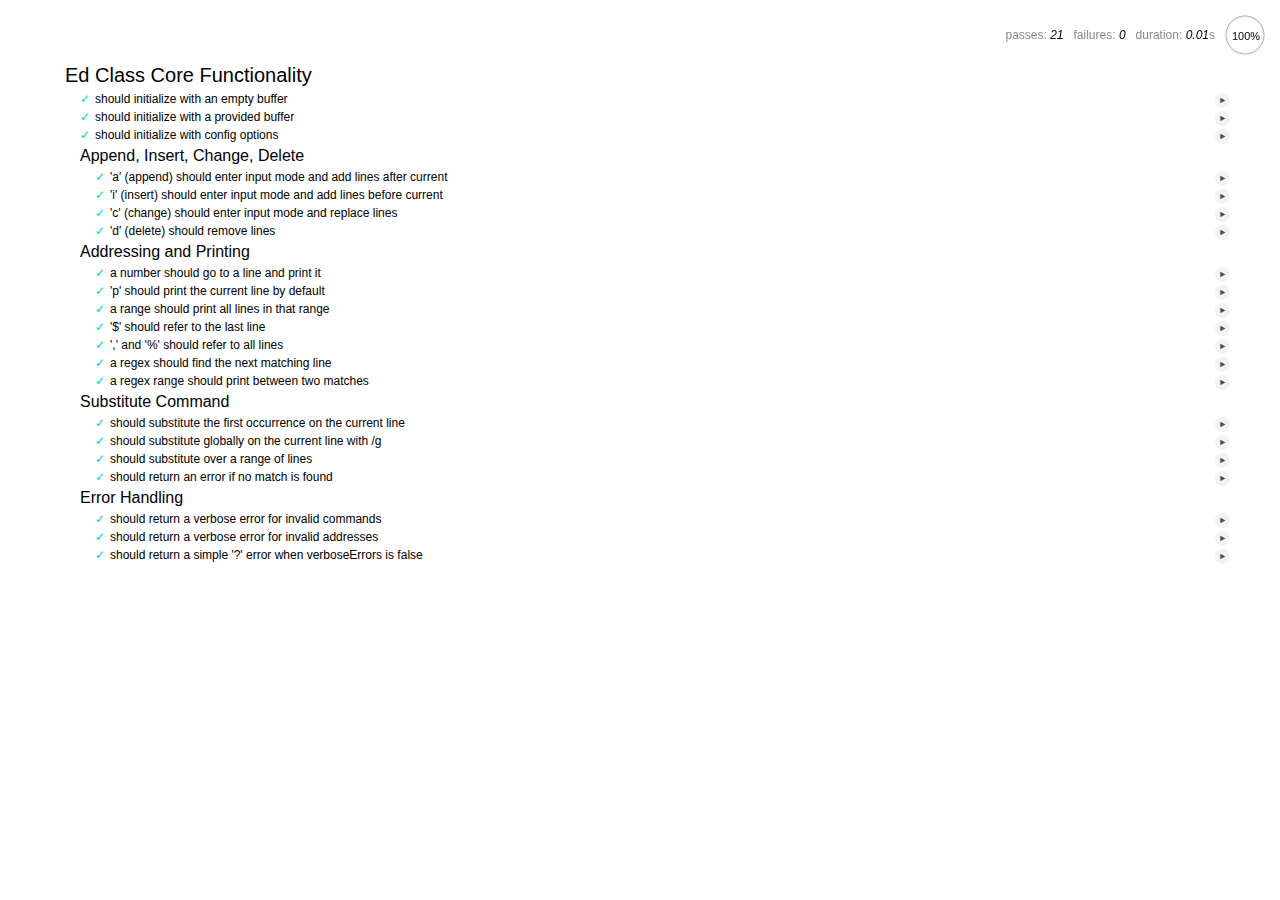
<file: tests/index.html>
<!doctype html>
<html lang="en">
  <head>
    <meta charset="UTF-8" />
    <title>Ed Class Tests</title>
    <link rel="stylesheet" href="mocha.css" />
  </head>
  <body>
    <div id="mocha"></div>
    <script src="mocha.js"></script>
    <script src="chai.js"></script>
    <script>
      mocha.setup("bdd");
    </script>

    <!-- Source file for the class being tested -->
    <script src="../ed.js"></script>

    <!-- Test script -->
    <script src="test_ed.js"></script>

    <script>
      mocha.run();
    </script>
  </body>
</html>
</file>
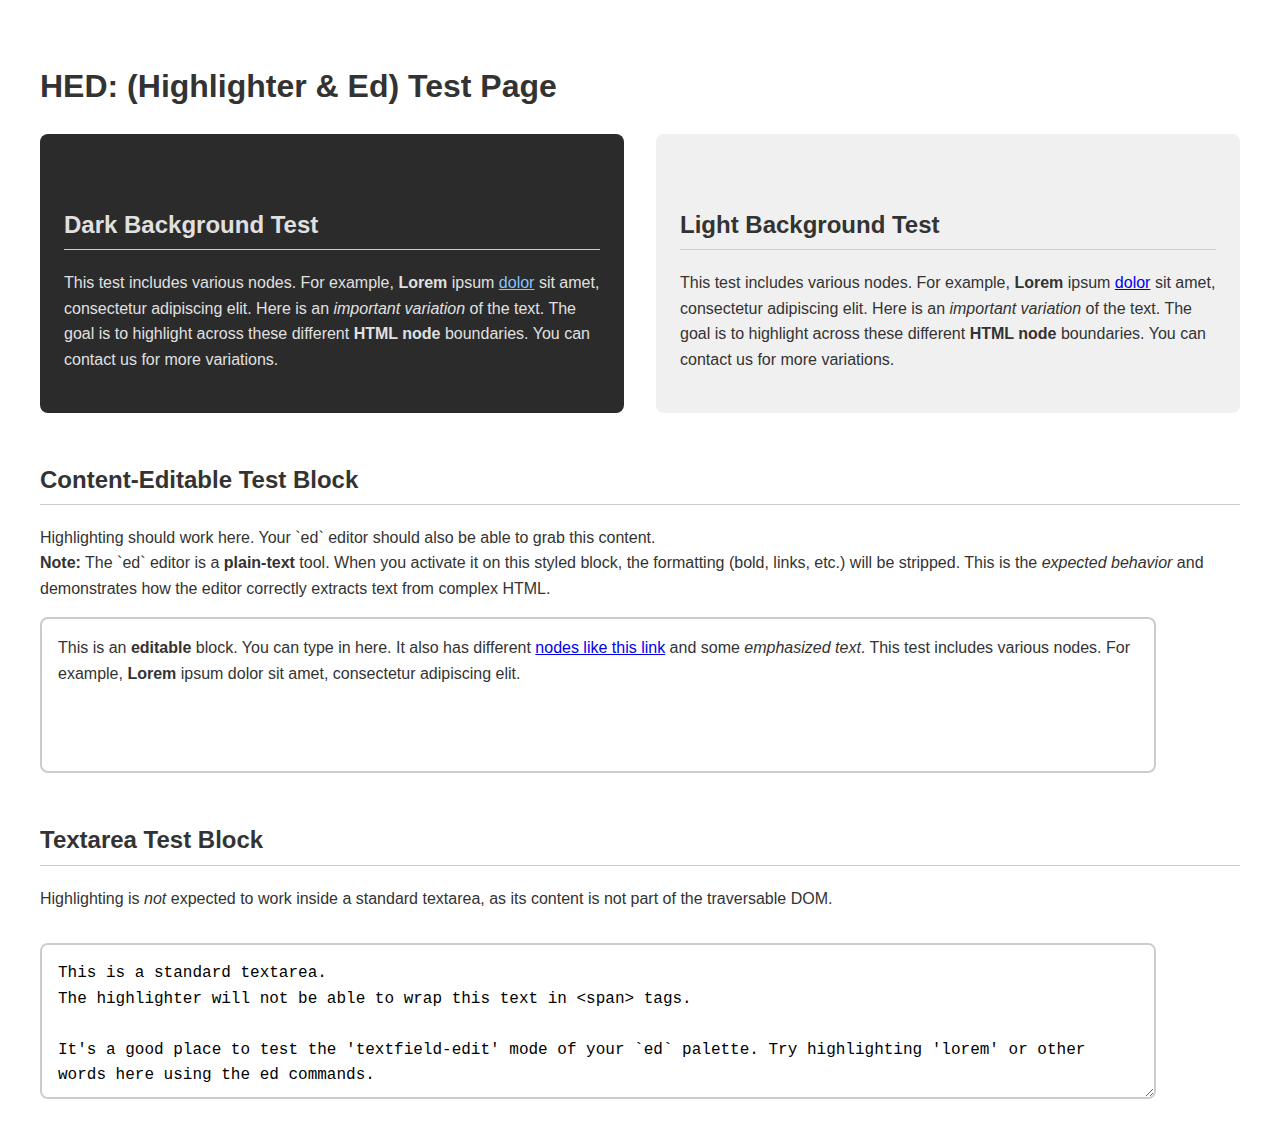
<file: sample.html>
<!DOCTYPE html>
<html lang="en">
<head>
  <meta charset="UTF-8">
  <meta name="viewport" content="width=device-width, initial-scale=1.0">
  <title>HED: (Highlighter & Ed) Test Page</title>
  <style>
    body {
      font-family: sans-serif;
      line-height: 1.6;
      color: #333;
      padding: 2em;
    }
    .container {
      display: flex;
      gap: 2em;
      margin-bottom: 2em;
    }
    .box {
      flex: 1;
      padding: 1.5em;
      border-radius: 8px;
    }
    .dark {
      background-color: #2b2b2b;
      color: #e0e0e0;
    }
    .dark a { color: #87c3ff; }
    .light {
      background-color: #f0f0f0;
      color: #333;
    }
    .editable-block, textarea {
      width: 90%;
      min-height: 120px;
      padding: 1em;
      border: 2px solid #ccc;
      border-radius: 8px;
      margin-top: 1em;
      font-size: 16px;
      line-height: 1.6;
      resize: vertical;
    }
    .editable-block:focus {
      outline: 2px solid #007bff;
    }
    h2 {
      margin-top: 2em;
      border-bottom: 1px solid #ccc;
      padding-bottom: 0.2em;
    }
  </style>
</head>
<body>

  <h1>HED: (Highlighter & Ed) Test Page</h1>

  <div class="container">
    <div class="box dark">
      <h2>Dark Background Test</h2>
      <p>
        This test includes various nodes. For example, <strong>Lorem</strong> ipsum <a href="#">dolor</a> sit amet, consectetur adipiscing elit. Here is an <em>important variation</em> of the text. The goal is to highlight across these different <b>HTML node</b> boundaries. You can contact us for more variations.
      </p>
    </div>
    <div class="box light">
      <h2>Light Background Test</h2>
      <p>
        This test includes various nodes. For example, <strong>Lorem</strong> ipsum <a href="#">dolor</a> sit amet, consectetur adipiscing elit. Here is an <em>important variation</em> of the text. The goal is to highlight across these different <b>HTML node</b> boundaries. You can contact us for more variations.
      </p>
    </div>
  </div>

 <h2>Content-Editable Test Block</h2>
  <p>
    Highlighting should work here. Your `ed` editor should also be able to grab this content.
    <br>
    <strong>Note:</strong> The `ed` editor is a <strong>plain-text</strong> tool. When you activate it on this styled block, the formatting (bold, links, etc.) will be stripped. This is the <em>expected behavior</em> and demonstrates how the editor correctly extracts text from complex HTML.
  </p>
  <div class="editable-block" contenteditable="true">
    This is an <strong>editable</strong> block. You can type in here. It also has different <a href="#">nodes like this link</a> and some <em>emphasized text</em>. This test includes various nodes. For example, <strong>Lorem</strong> ipsum <a href="#"></a>dolor</a> sit amet, consectetur adipiscing elit.
  </div>

  <h2>Textarea Test Block</h2>
  <p>Highlighting is <em>not</em> expected to work inside a standard textarea, as its content is not part of the traversable DOM.</p>
  <textarea class="textarea-block">This is a standard textarea.
The highlighter will not be able to wrap this text in <span> tags.

It's a good place to test the 'textfield-edit' mode of your `ed` palette. Try highlighting 'lorem' or other words here using the ed commands.
  </textarea>

</body>
</html>
</file>
<file: tests/mocha.css>
@charset "utf-8";

:root {
  --mocha-color: #000;
  --mocha-bg-color: #fff;
  --mocha-pass-icon-color: #00d6b2;
  --mocha-pass-color: #fff;
  --mocha-pass-shadow-color: rgba(0, 0, 0, 0.2);
  --mocha-pass-mediump-color: #c09853;
  --mocha-pass-slow-color: #b94a48;
  --mocha-test-pending-color: #0b97c4;
  --mocha-test-pending-icon-color: #0b97c4;
  --mocha-test-fail-color: #c00;
  --mocha-test-fail-icon-color: #c00;
  --mocha-test-fail-pre-color: #000;
  --mocha-test-fail-pre-error-color: #c00;
  --mocha-test-html-error-color: #000;
  --mocha-box-shadow-color: #eee;
  --mocha-box-bottom-color: #ddd;
  --mocha-test-replay-color: #000;
  --mocha-test-replay-bg-color: #eee;
  --mocha-stats-color: #888;
  --mocha-stats-em-color: #000;
  --mocha-stats-hover-color: #eee;
  --mocha-error-color: #c00;

  --mocha-code-comment: #ddd;
  --mocha-code-init: #2f6fad;
  --mocha-code-string: #5890ad;
  --mocha-code-keyword: #8a6343;
  --mocha-code-number: #2f6fad;
}

@media (prefers-color-scheme: dark) {
  :root {
    --mocha-color: #fff;
    --mocha-bg-color: #222;
    --mocha-pass-icon-color: #00d6b2;
    --mocha-pass-color: #222;
    --mocha-pass-shadow-color: rgba(255, 255, 255, 0.2);
    --mocha-pass-mediump-color: #f1be67;
    --mocha-pass-slow-color: #f49896;
    --mocha-test-pending-color: #0b97c4;
    --mocha-test-pending-icon-color: #0b97c4;
    --mocha-test-fail-color: #f44;
    --mocha-test-fail-icon-color: #f44;
    --mocha-test-fail-pre-color: #fff;
    --mocha-test-fail-pre-error-color: #f44;
    --mocha-test-html-error-color: #fff;
    --mocha-box-shadow-color: #444;
    --mocha-box-bottom-color: #555;
    --mocha-test-replay-color: #fff;
    --mocha-test-replay-bg-color: #444;
    --mocha-stats-color: #aaa;
    --mocha-stats-em-color: #fff;
    --mocha-stats-hover-color: #444;
    --mocha-error-color: #f44;

    --mocha-code-comment: #ddd;
    --mocha-code-init: #9cc7f1;
    --mocha-code-string: #80d4ff;
    --mocha-code-keyword: #e3a470;
    --mocha-code-number: #4ca7ff;
  }
}

body {
  margin: 0;
  background-color: var(--mocha-bg-color);
  color: var(--mocha-color);
  overflow: scroll !important;
}

#mocha {
  font:
    20px/1.5 "Helvetica Neue",
    Helvetica,
    Arial,
    sans-serif;
  margin: 60px 50px;
}

#mocha ul,
#mocha li {
  margin: 0;
  padding: 0;
}

#mocha ul {
  list-style: none;
}

#mocha h1,
#mocha h2 {
  margin: 0;
}

#mocha h1 {
  margin-top: 15px;
  font-size: 1em;
  font-weight: 200;
}

#mocha h1 a {
  text-decoration: none;
  color: inherit;
}

#mocha h1 a:hover {
  text-decoration: underline;
}

#mocha .suite .suite h1 {
  margin-top: 0;
  font-size: 0.8em;
}

#mocha .hidden {
  display: none;
}

#mocha h2 {
  font-size: 12px;
  font-weight: normal;
  cursor: pointer;
}

#mocha .suite {
  margin-left: 15px;
}

#mocha .test {
  margin-left: 15px;
  overflow: hidden;
}

#mocha .test.pending:hover h2::after {
  content: "(pending)";
  font-family: arial, sans-serif;
}

#mocha .test.pass.medium .duration {
  background: var(--mocha-pass-mediump-color);
}

#mocha .test.pass.slow .duration {
  background: var(--mocha-pass-slow-color);
}

#mocha .test.pass::before {
  content: "✓";
  font-size: 12px;
  display: block;
  float: left;
  margin-right: 5px;
  color: var(--mocha-pass-icon-color);
}

#mocha .test.pass .duration {
  font-size: 9px;
  margin-left: 5px;
  padding: 2px 5px;
  color: var(--mocha-pass-color);
  -webkit-box-shadow: inset 0 1px 1px var(--mocha-pass-shadow-color);
  -moz-box-shadow: inset 0 1px 1px var(--mocha-pass-shadow-color);
  box-shadow: inset 0 1px 1px var(--mocha-pass-shadow-color);
  -webkit-border-radius: 5px;
  -moz-border-radius: 5px;
  -ms-border-radius: 5px;
  -o-border-radius: 5px;
  border-radius: 5px;
}

#mocha .test.pass.fast .duration {
  display: none;
}

#mocha .test.pending {
  color: var(--mocha-test-pending-color);
}

#mocha .test.pending::before {
  content: "◦";
  color: var(--mocha-test-pending-icon-color);
}

#mocha .test.fail {
  color: var(--mocha-test-fail-color);
}

#mocha .test.fail pre {
  color: var(--mocha-test-fail-pre-color);
}

#mocha .test.fail::before {
  content: "✖";
  font-size: 12px;
  display: block;
  float: left;
  margin-right: 5px;
  color: var(--mocha-test-fail-icon-color);
}

#mocha .test pre.error {
  color: var(--mocha-test-fail-pre-error-color);
  max-height: 300px;
  overflow: auto;
}

#mocha .test .html-error {
  overflow: auto;
  color: var(--mocha-test-html-error-color);
  display: block;
  float: left;
  clear: left;
  font:
    12px/1.5 monaco,
    monospace;
  margin: 5px;
  padding: 15px;
  border: 1px solid var(--mocha-box-shadow-color);
  max-width: 85%; /*(1)*/
  max-width: -webkit-calc(100% - 42px);
  max-width: -moz-calc(100% - 42px);
  max-width: calc(100% - 42px); /*(2)*/
  max-height: 300px;
  word-wrap: break-word;
  border-bottom-color: var(--mocha-box-bottom-color);
  -webkit-box-shadow: 0 1px 3px var(--mocha-box-shadow-color);
  -moz-box-shadow: 0 1px 3px var(--mocha-box-shadow-color);
  box-shadow: 0 1px 3px var(--mocha-box-shadow-color);
  -webkit-border-radius: 3px;
  -moz-border-radius: 3px;
  border-radius: 3px;
}

#mocha .test .html-error pre.error {
  border: none;
  -webkit-border-radius: 0;
  -moz-border-radius: 0;
  border-radius: 0;
  -webkit-box-shadow: 0;
  -moz-box-shadow: 0;
  box-shadow: 0;
  padding: 0;
  margin: 0;
  margin-top: 18px;
  max-height: none;
}

/**
 * (1): approximate for browsers not supporting calc
 * (2): 42 = 2*15 + 2*10 + 2*1 (padding + margin + border)
 *      ^^ seriously
 */
#mocha .test pre {
  display: block;
  float: left;
  clear: left;
  font:
    12px/1.5 monaco,
    monospace;
  margin: 5px;
  padding: 15px;
  border: 1px solid var(--mocha-box-shadow-color);
  max-width: 85%; /*(1)*/
  max-width: -webkit-calc(100% - 42px);
  max-width: -moz-calc(100% - 42px);
  max-width: calc(100% - 42px); /*(2)*/
  word-wrap: break-word;
  border-bottom-color: var(--mocha-box-bottom-color);
  -webkit-box-shadow: 0 1px 3px var(--mocha-box-shadow-color);
  -moz-box-shadow: 0 1px 3px var(--mocha-box-shadow-color);
  box-shadow: 0 1px 3px var(--mocha-box-shadow-color);
  -webkit-border-radius: 3px;
  -moz-border-radius: 3px;
  border-radius: 3px;
}

#mocha .test h2 {
  position: relative;
}

#mocha .test a.replay {
  position: absolute;
  top: 3px;
  right: 0;
  text-decoration: none;
  vertical-align: middle;
  display: block;
  width: 15px;
  height: 15px;
  line-height: 15px;
  text-align: center;
  background: var(--mocha-test-replay-bg-color);
  font-size: 15px;
  -webkit-border-radius: 15px;
  -moz-border-radius: 15px;
  border-radius: 15px;
  -webkit-transition: opacity 200ms;
  -moz-transition: opacity 200ms;
  -o-transition: opacity 200ms;
  transition: opacity 200ms;
  opacity: 0.7;
  color: var(--mocha-test-replay-color);
}

#mocha .test:hover a.replay {
  box-shadow: 0 0 1px inset var(--mocha-test-replay-color);
  opacity: 1;
}

#mocha-report.pass .test.fail {
  display: none;
}

#mocha-report.fail .test.pass {
  display: none;
}

#mocha-report.pending .test.pass,
#mocha-report.pending .test.fail {
  display: none;
}
#mocha-report.pending .test.pass.pending {
  display: block;
}

#mocha-error {
  color: var(--mocha-error-color);
  font-size: 1.5em;
  font-weight: 100;
  letter-spacing: 1px;
}

#mocha-stats {
  position: fixed;
  top: 15px;
  right: 10px;
  font-size: 12px;
  margin: 0;
  color: var(--mocha-stats-color);
  z-index: 1;
}

#mocha-stats .progress {
  float: right;
  padding-top: 0;

  /**
   * Set safe initial values, so mochas .progress does not inherit these
   * properties from Bootstrap .progress (which causes .progress height to
   * equal line height set in Bootstrap).
   */
  height: auto;
  -webkit-box-shadow: none;
  -moz-box-shadow: none;
  box-shadow: none;
  background-color: initial;
}

#mocha-stats em {
  color: var(--mocha-stats-em-color);
}

#mocha-stats a {
  text-decoration: none;
  color: inherit;
}

#mocha-stats a:hover {
  border-bottom: 1px solid var(--mocha-stats-hover-color);
}

#mocha-stats li {
  display: inline-block;
  margin: 0 5px;
  list-style: none;
  padding-top: 11px;
}

#mocha-stats canvas {
  width: 40px;
  height: 40px;
}

#mocha code .comment {
  color: var(--mocha-code-comment);
}
#mocha code .init {
  color: var(--mocha-code-init);
}
#mocha code .string {
  color: var(--mocha-code-string);
}
#mocha code .keyword {
  color: var(--mocha-code-keyword);
}
#mocha code .number {
  color: var(--mocha-code-number);
}

@media screen and (max-device-width: 480px) {
  #mocha {
    margin: 60px 0px;
  }

  #mocha #stats {
    position: absolute;
  }
}
</file>
